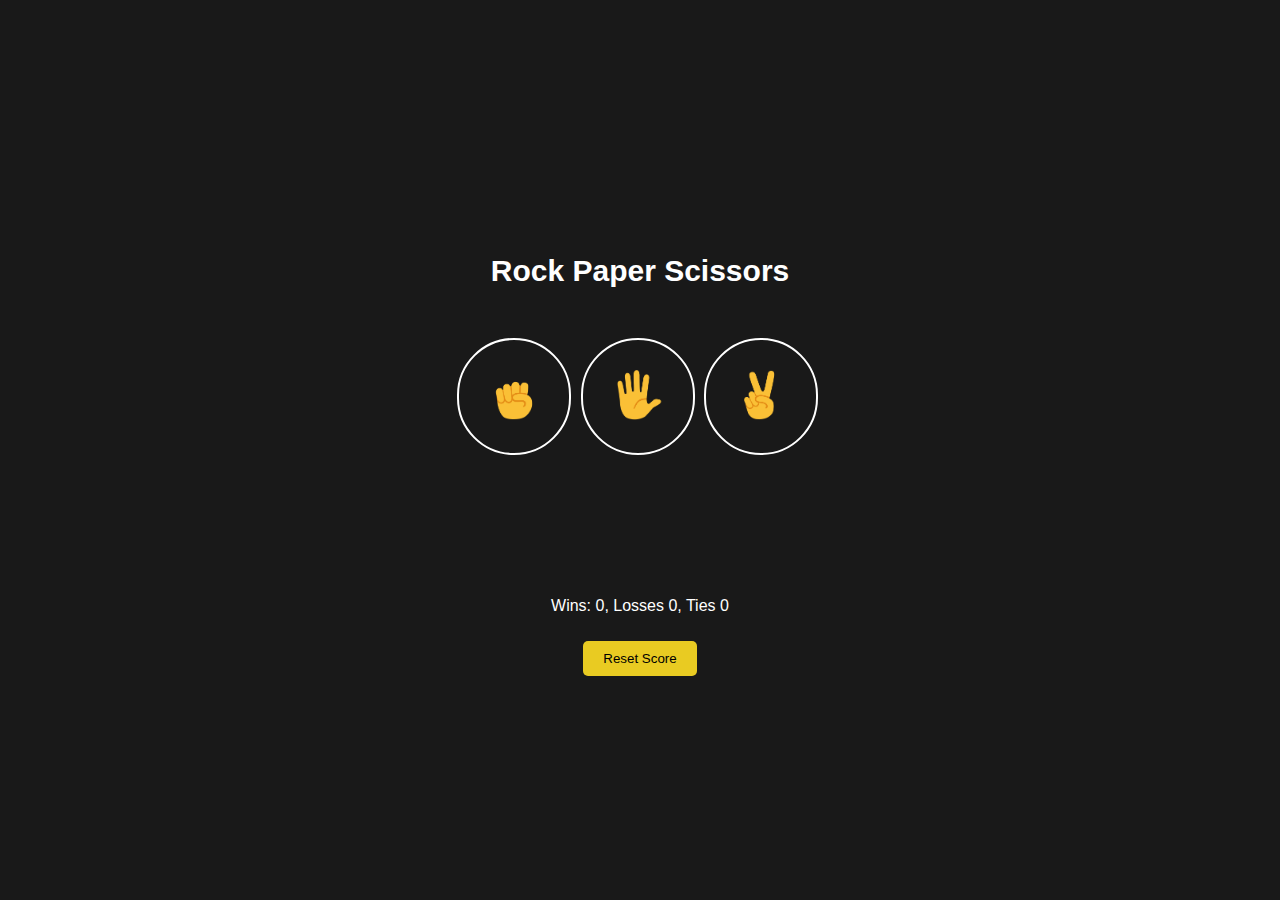
<file: index.html>
<!DOCTYPE html>
<html>

<head>
  <title>Rock-Paper-Scissors</title>
  <link rel="stylesheet" href="Rock-Paper-Scissors.css">
</head>

<body >
  <div class="container">
    <p class="game-title">Rock Paper Scissors</p>
    <div class="buttons-layout">
      <button onclick="
        playGame('Rock');
        " class="game-buttons">
      <img src="rock-emoji.png" class="moves-emojies">  
      </button>

      <button onclick="
          playGame('Paper');
        " class="game-buttons">
      <img src="paper-emoji.png" class="moves-emojies">
      </button>

      <button onclick="
          playGame('Scissors');
        " class="game-buttons">
      <img src="scissors-emoji.png" class="moves-emojies">
      </button>
    </div>
    
    
    <p class="JS-result"></p> 
    <p class="JS-moves"></p>
    <p class="JS-score"></p>


    <button onclick="
    score.Wins = 0;
    score.Losses = 0;
    score.Ties = 0;
    localStorage.removeItem('score');
    scoreUpdateElement();
    document.querySelector('.JS-result').innerHTML = '';
    document.querySelector('.JS-moves').innerHTML = ``;
    " class="reset-button">
    Reset Score</button>
  </div>



  <script src="Rock-Paper-Scissors.js"></script>
</body>

</html>
</file>
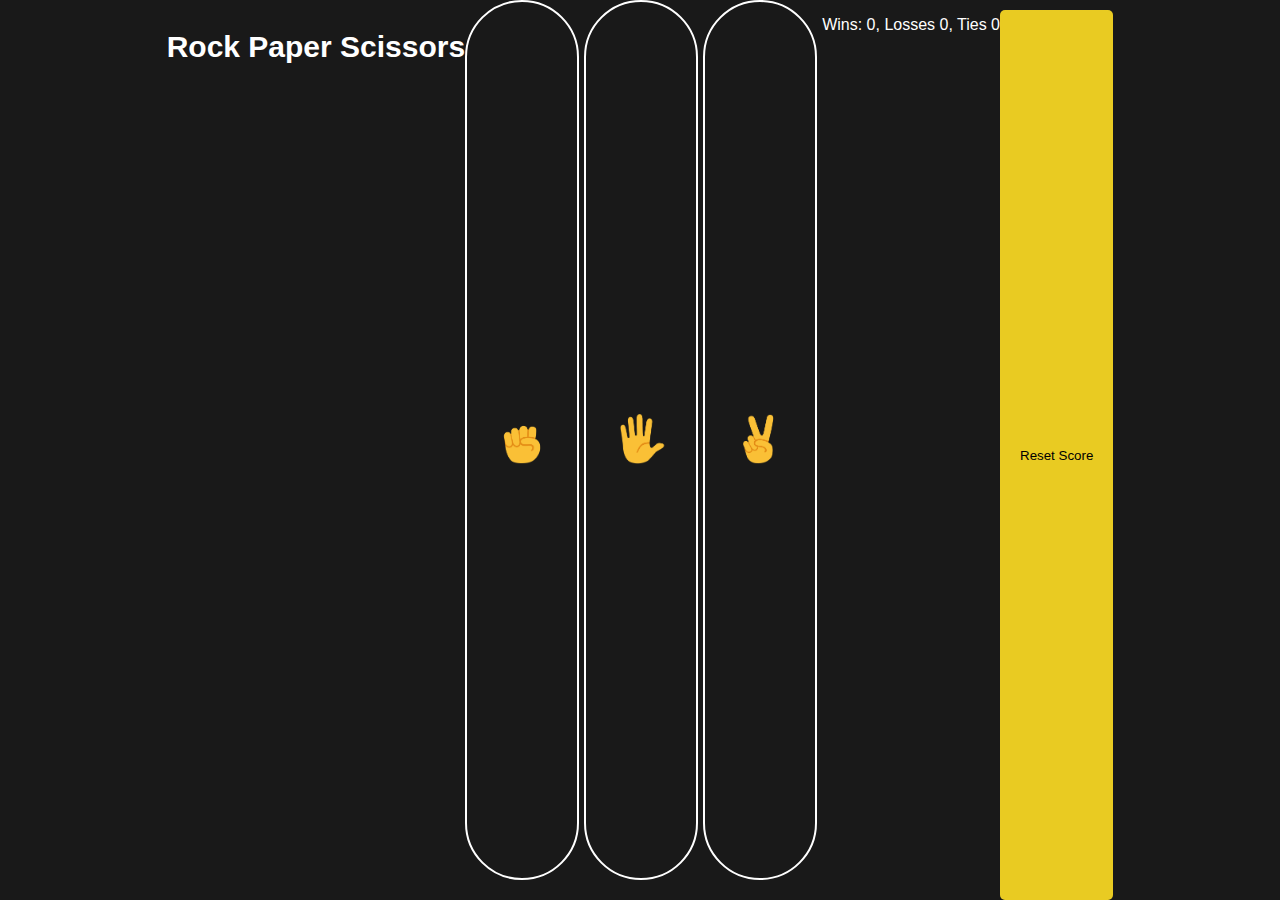
<file: Rock-Paper-Scissors.html>
<!DOCTYPE html>
<html>

<head>
  <title>Rock-Paper-Scissors</title>
  <link rel="stylesheet" href="Rock-Paper-Scissors.css">
</head>

<body>
  <p class="game-title">Rock Paper Scissors</p>
  <button onclick="
      playGame('Rock');
  " class="game-buttons">
  <img src="rock-emoji.png" class="moves-emojies">  
  </button>

  <button onclick="
      playGame('Paper');
  " class="game-buttons">
  <img src="paper-emoji.png" class="moves-emojies">
  </button>

  <button onclick="
      playGame('Scissors');
  " class="game-buttons">
  <img src="scissors-emoji.png" class="moves-emojies">
  </button>
  
  <p class="JS-result"></p> 
  <p class="JS-moves"></p>
  <p class="JS-score"></p>


  <button onclick="
  score.Wins = 0;
  score.Losses = 0;
  score.Ties = 0;
  localStorage.removeItem('score');
  scoreUpdateElement();
  document.querySelector('.JS-result').innerHTML = '';
  document.querySelector('.JS-moves').innerHTML = ``;
  " class="reset-button">
  Reset Score</button>



  <script src="Rock-Paper-Scissors.js"></script>
</body>

</html>
</file>
<file: Rock-Paper-Scissors.css>
body{
  background-color: rgb(25, 25, 25);
  color: white;
  font-family: arial;
  height: 100vh;
  display: flex;
  justify-content: center;
  margin: 0;
}

.container{
  display: flex;
  flex-direction: column;
  justify-content: center;
  align-items: center;
}


.game-title{
  font-size: 30px;
  padding-bottom: 20px;
  font-weight: 700;

}

.game-buttons{
  margin-right: 5px;
  border-radius: 100px;
  padding: 30px;
  background-color: rgb(25, 25, 25) ;
  border-color: white;
  border-style: solid;
  cursor: pointer;
  margin-bottom: 20px;
}

.moves-emojies{
  width: 50px;
  
}

.reset-button{
  padding:10px 20px;
  cursor: pointer;
  margin-top: 10px;
  background-color: rgb(233, 203, 34);
  border: none;
  border-radius: 5px;
  transition:padding 0.15s;
}

.reset-button:active{
  padding: 9px 19px;
}

.JS-result{
  font-size: 20px;
  padding-bottom: 20px ;
  font-weight: 700;
}

.JS-moves{
  margin-bottom: 30px;

}
</file>
